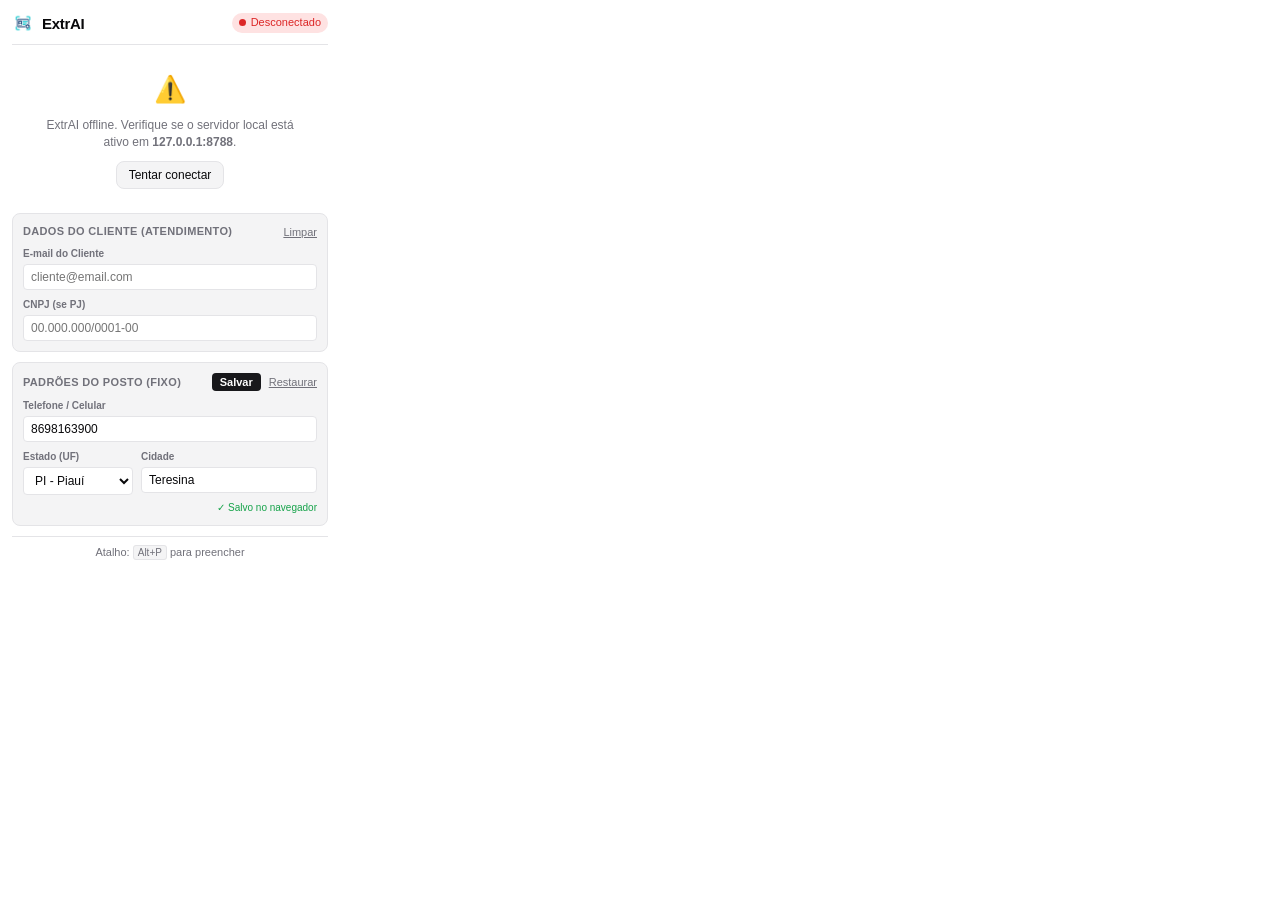
<file: extension/popup/popup.html>
<!DOCTYPE html>
<html lang="pt-BR">
<head>
  <meta charset="UTF-8">
  <meta name="viewport" content="width=device-width, initial-scale=1.0">
  <title>ExtrAI — Autopreenchimento</title>
  <link rel="stylesheet" href="popup.css">
</head>
<body>
  <header class="header">
    <div class="brand">
      <img src="../icons/icon-48.png" alt="ExtrAI" class="logo">
      <span class="title">ExtrAI</span>
    </div>
    <div id="connection-status" class="status-badge status-checking" title="Verificando conexão">
      <span class="status-dot"></span>
      <span id="connection-text">Verificando...</span>
    </div>
  </header>

  <main class="content">
    <!-- Estado: Offline -->
    <div id="state-offline" class="state-card hidden">
      <div class="icon-warning">⚠️</div>
      <p class="state-msg">ExtrAI offline. Verifique se o servidor local está ativo em <strong>127.0.0.1:8788</strong>.</p>
      <button id="btn-retry" class="btn-secondary" type="button">Tentar conectar</button>
    </div>

    <!-- Estado: Vazio / Sem documento -->
    <div id="state-empty" class="state-card hidden">
      <div class="icon-empty">📄</div>
      <p class="state-msg">Nenhum documento analisado recentemente.</p>
      <a href="http://127.0.0.1:8788" target="_blank" class="btn-secondary link-btn">Abrir ExtrAI</a>
    </div>

    <!-- Estado: Pronto com dados -->
    <div id="state-ready" class="state-card hidden">
      <div class="doc-header">
        <span id="doc-kind" class="doc-badge">DOCUMENTO</span>
        <span id="doc-pages" class="doc-meta"></span>
      </div>

      <div class="fields-list">
        <div class="field-item" id="field-row-name">
          <span class="field-label">Nome</span>
          <span id="field-val-name" class="field-val">—</span>
        </div>
        <div class="field-item" id="field-row-cpf">
          <span class="field-label">CPF</span>
          <span id="field-val-cpf" class="field-val">—</span>
        </div>
        <div class="field-item" id="field-row-birthDate">
          <span class="field-label">Nascimento</span>
          <span id="field-val-birthDate" class="field-val">—</span>
        </div>
        <div class="field-item" id="field-row-registration">
          <span class="field-label">Registro / CNH</span>
          <span id="field-val-registration" class="field-val">—</span>
        </div>
      </div>

      <div class="target-domain-row">
        <span class="target-domain-label">Destino:</span>
        <span class="target-domain-value" id="target-domain-val">Detectando página...</span>
      </div>

      <div class="actions">
        <button id="btn-fill" class="btn-primary" type="button">Preencher Formulário</button>
        <button id="btn-clear-session" class="btn-secondary btn-full" type="button" title="Concluir atendimento e descartar dados da memória">Concluir Atendimento</button>
      </div>
      <p id="fill-feedback" class="feedback-msg hidden"></p>
    </div>

    <!-- Seção de Dados do Cliente (Transitório / Atendimento Atual) -->
    <section class="card-section client-section">
      <div class="section-title-row">
        <span class="section-title">Dados do Cliente (Atendimento)</span>
        <div class="section-actions">
          <button type="button" id="btn-clear-client-inputs" class="btn-link" title="Limpar e-mail e CNPJ do cliente atual">Limpar</button>
        </div>
      </div>
      <div class="defaults-grid">
        <div class="form-group">
          <label for="config-email" class="input-label">E-mail do Cliente</label>
          <input type="email" id="config-email" class="form-input" placeholder="cliente@email.com">
        </div>
        <div class="form-group">
          <label for="config-cnpj" class="input-label">CNPJ (se PJ)</label>
          <input type="text" id="config-cnpj" class="form-input" placeholder="00.000.000/0001-00" maxlength="18">
        </div>
      </div>
    </section>

    <!-- Seção de Padrões da Emissão (Configuração Fixa do Posto) -->
    <section class="card-section defaults-section">
      <div class="section-title-row">
        <span class="section-title">Padrões do Posto (Fixo)</span>
        <div class="section-actions">
          <button type="button" id="btn-save-defaults" class="btn-action-save" title="Salvar padrões do posto">Salvar</button>
          <button type="button" id="btn-reset-defaults" class="btn-link" title="Restaurar valores de fábrica">Restaurar</button>
        </div>
      </div>
      <div class="defaults-grid">
        <div class="form-group">
          <label for="config-phone" class="input-label">Telefone / Celular</label>
          <input type="text" id="config-phone" class="form-input" placeholder="8698163900" maxlength="15">
        </div>
        <div class="form-row-2">
          <div class="form-group">
            <label for="config-state" class="input-label">Estado (UF)</label>
            <select id="config-state" class="form-select">
              <option value="AC">AC - Acre</option>
              <option value="AL">AL - Alagoas</option>
              <option value="AP">AP - Amapá</option>
              <option value="AM">AM - Amazonas</option>
              <option value="BA">BA - Bahia</option>
              <option value="CE">CE - Ceará</option>
              <option value="DF">DF - Distrito Federal</option>
              <option value="ES">ES - Espírito Santo</option>
              <option value="GO">GO - Goiás</option>
              <option value="MA">MA - Maranhão</option>
              <option value="MT">MT - Mato Grosso</option>
              <option value="MS">MS - Mato Grosso do Sul</option>
              <option value="MG">MG - Minas Gerais</option>
              <option value="PA">PA - Pará</option>
              <option value="PB">PB - Paraíba</option>
              <option value="PR">PR - Paraná</option>
              <option value="PE">PE - Pernambuco</option>
              <option value="PI" selected>PI - Piauí</option>
              <option value="RJ">RJ - Rio de Janeiro</option>
              <option value="RN">RN - Rio Grande do Norte</option>
              <option value="RS">RS - Rio Grande do Sul</option>
              <option value="RO">RO - Rondônia</option>
              <option value="RR">RR - Roraima</option>
              <option value="SC">SC - Santa Catarina</option>
              <option value="SP">SP - São Paulo</option>
              <option value="SE">SE - Sergipe</option>
              <option value="TO">TO - Tocantins</option>
            </select>
          </div>
          <div class="form-group">
            <label for="config-city" class="input-label">Cidade</label>
            <input type="text" id="config-city" class="form-input" placeholder="Teresina" maxlength="60">
          </div>
        </div>
      </div>
      <div class="defaults-footer">
        <span id="defaults-save-indicator" class="defaults-indicator">✓ Salvo no navegador</span>
      </div>
    </section>
  </main>

  <footer class="footer">
    <span>Atalho: <kbd>Alt+P</kbd> para preencher</span>
  </footer>

  <script src="popup.js"></script>
</body>
</html>
</file>
<file: extension/popup/popup.css>
:root {
  --bg: #ffffff;
  --fg: #09090b;
  --muted: #f4f4f5;
  --muted-fg: #71717a;
  --border: #e4e4e7;
  --primary: #18181b;
  --primary-fg: #ffffff;
  --primary-hover: #27272a;
  --success: #16a34a;
  --success-bg: #dcfce7;
  --danger: #dc2626;
  --danger-bg: #fee2e2;
  --radius: 8px;
}

@media (prefers-color-scheme: dark) {
  :root {
    --bg: #09090b;
    --fg: #fafafa;
    --muted: #18181b;
    --muted-fg: #a1a1aa;
    --border: #27272a;
    --primary: #fafafa;
    --primary-fg: #18181b;
    --primary-hover: #e4e4e7;
    --success: #22c55e;
    --success-bg: #052e16;
    --danger: #ef4444;
    --danger-bg: #450a0a;
  }
}

* {
  box-sizing: border-box;
  margin: 0;
  padding: 0;
}

body {
  width: 340px;
  font-family: -apple-system, BlinkMacSystemFont, "Segoe UI", Roboto, Helvetica, Arial, sans-serif;
  background-color: var(--bg);
  color: var(--fg);
  font-size: 13px;
  line-height: 1.4;
  padding: 12px;
}

.header {
  display: flex;
  align-items: center;
  justify-content: space-between;
  padding-bottom: 10px;
  border-bottom: 1px solid var(--border);
  margin-bottom: 12px;
}

.brand {
  display: flex;
  align-items: center;
  gap: 8px;
}

.logo {
  width: 22px;
  height: 22px;
  object-fit: contain;
}

.title {
  font-size: 15px;
  font-weight: 700;
  letter-spacing: -0.02em;
}

.status-badge {
  display: inline-flex;
  align-items: center;
  gap: 5px;
  font-size: 11px;
  font-weight: 500;
  padding: 2px 7px;
  border-radius: 9999px;
  background: var(--muted);
  color: var(--muted-fg);
}

.status-dot {
  width: 7px;
  height: 7px;
  border-radius: 50%;
  background-color: var(--muted-fg);
}

.status-online {
  background: var(--success-bg);
  color: var(--success);
}
.status-online .status-dot {
  background-color: var(--success);
}

.status-offline {
  background: var(--danger-bg);
  color: var(--danger);
}
.status-offline .status-dot {
  background-color: var(--danger);
}

.content {
  min-height: 120px;
}

.state-card {
  display: flex;
  flex-direction: column;
  align-items: center;
  text-align: center;
  padding: 14px 6px;
  gap: 10px;
}

.icon-warning, .icon-empty {
  font-size: 26px;
}

.state-msg {
  font-size: 12px;
  color: var(--muted-fg);
  max-width: 260px;
}

.doc-header {
  width: 100%;
  display: flex;
  align-items: center;
  justify-content: space-between;
  margin-bottom: 8px;
}

.doc-badge {
  font-size: 11px;
  font-weight: 700;
  padding: 2px 8px;
  background: var(--muted);
  border: 1px solid var(--border);
  border-radius: 4px;
  text-transform: uppercase;
}

.doc-meta {
  font-size: 11px;
  color: var(--muted-fg);
}

.fields-list {
  width: 100%;
  display: flex;
  flex-direction: column;
  gap: 6px;
  margin-bottom: 12px;
}

.field-item {
  display: flex;
  justify-content: space-between;
  align-items: baseline;
  padding: 5px 8px;
  background: var(--muted);
  border: 1px solid var(--border);
  border-radius: 6px;
  font-size: 12px;
}

.field-label {
  font-weight: 600;
  color: var(--muted-fg);
  font-size: 11px;
}

.field-val {
  font-weight: 500;
  max-width: 190px;
  overflow: hidden;
  text-overflow: ellipsis;
  white-space: nowrap;
}

.target-domain-row {
  width: 100%;
  display: flex;
  align-items: center;
  justify-content: space-between;
  margin-bottom: 8px;
  padding: 4px 8px;
  background: var(--muted);
  border-radius: 4px;
  font-size: 11px;
}

.target-domain-label {
  font-weight: 600;
  color: var(--muted-fg);
}

.target-domain-value {
  font-weight: 500;
  color: var(--fg);
  max-width: 200px;
  overflow: hidden;
  text-overflow: ellipsis;
  white-space: nowrap;
}

.actions {
  width: 100%;
  display: flex;
  flex-direction: column;
  gap: 6px;
}

.btn-full {
  width: 100%;
  text-align: center;
}

.btn-primary {
  width: 100%;
  padding: 9px 12px;
  background-color: var(--primary);
  color: var(--primary-fg);
  border: none;
  border-radius: var(--radius);
  font-weight: 600;
  font-size: 13px;
  cursor: pointer;
  transition: opacity 0.15s ease;
}

.btn-primary:hover {
  opacity: 0.9;
}

.btn-primary:disabled {
  opacity: 0.5;
  cursor: not-allowed;
}

.btn-secondary {
  padding: 6px 12px;
  background-color: var(--muted);
  color: var(--fg);
  border: 1px solid var(--border);
  border-radius: var(--radius);
  font-weight: 500;
  font-size: 12px;
  cursor: pointer;
  text-decoration: none;
}

.btn-secondary:hover {
  background-color: var(--border);
}

.link-btn {
  display: inline-block;
  margin-top: 4px;
}

.feedback-msg {
  width: 100%;
  margin-top: 8px;
  padding: 6px 8px;
  border-radius: 6px;
  font-size: 11px;
  text-align: center;
  font-weight: 500;
}

.feedback-success {
  background: var(--success-bg);
  color: var(--success);
  border: 1px solid rgba(22, 163, 74, 0.2);
}

.feedback-error {
  background: var(--danger-bg);
  color: var(--danger);
  border: 1px solid rgba(220, 38, 38, 0.2);
}

.footer {
  margin-top: 10px;
  padding-top: 8px;
  border-top: 1px solid var(--border);
  text-align: center;
  font-size: 11px;
  color: var(--muted-fg);
}

kbd {
  background: var(--muted);
  border: 1px solid var(--border);
  border-radius: 3px;
  padding: 1px 4px;
  font-family: inherit;
  font-size: 10px;
}

/* Seção de Configuração de Padrões e Dados do Cliente */
.defaults-section,
.client-section {
  margin-top: 10px;
  padding: 10px;
  background: var(--muted);
  border: 1px solid var(--border);
  border-radius: var(--radius);
}

.section-title-row {
  display: flex;
  align-items: center;
  justify-content: space-between;
  margin-bottom: 8px;
}

.section-title {
  font-size: 11px;
  font-weight: 700;
  text-transform: uppercase;
  letter-spacing: 0.03em;
  color: var(--muted-fg);
}

.section-actions {
  display: flex;
  align-items: center;
  gap: 8px;
}

.btn-action-save {
  background-color: var(--primary);
  color: var(--primary-fg);
  border: none;
  border-radius: 4px;
  font-size: 11px;
  font-weight: 600;
  padding: 3px 8px;
  cursor: pointer;
  transition: opacity 0.15s ease;
}

.btn-action-save:hover {
  opacity: 0.9;
}

.btn-link {
  background: none;
  border: none;
  color: var(--muted-fg);
  font-size: 11px;
  cursor: pointer;
  text-decoration: underline;
  padding: 0;
}

.btn-link:hover {
  color: var(--fg);
}

.defaults-grid {
  display: flex;
  flex-direction: column;
  gap: 8px;
}

.form-group {
  display: flex;
  flex-direction: column;
  gap: 3px;
}

.form-row-2 {
  display: grid;
  grid-template-columns: 110px 1fr;
  gap: 8px;
}

.input-label {
  font-size: 10px;
  font-weight: 600;
  color: var(--muted-fg);
}

.form-input, .form-select {
  width: 100%;
  padding: 5px 7px;
  font-size: 12px;
  background-color: var(--bg);
  color: var(--fg);
  border: 1px solid var(--border);
  border-radius: 4px;
  font-family: inherit;
  outline: none;
  transition: border-color 0.15s ease, box-shadow 0.15s ease;
}

.form-input:focus, .form-select:focus {
  border-color: var(--fg);
  box-shadow: 0 0 0 2px rgba(0, 0, 0, 0.08);
}

@media (prefers-color-scheme: dark) {
  .form-input:focus, .form-select:focus {
    box-shadow: 0 0 0 2px rgba(255, 255, 255, 0.15);
  }
}

.defaults-footer {
  margin-top: 6px;
  display: flex;
  justify-content: flex-end;
}

.defaults-indicator {
  font-size: 10px;
  color: var(--success);
  transition: opacity 0.3s ease;
}

.hidden {
  display: none !important;
}
</file>
